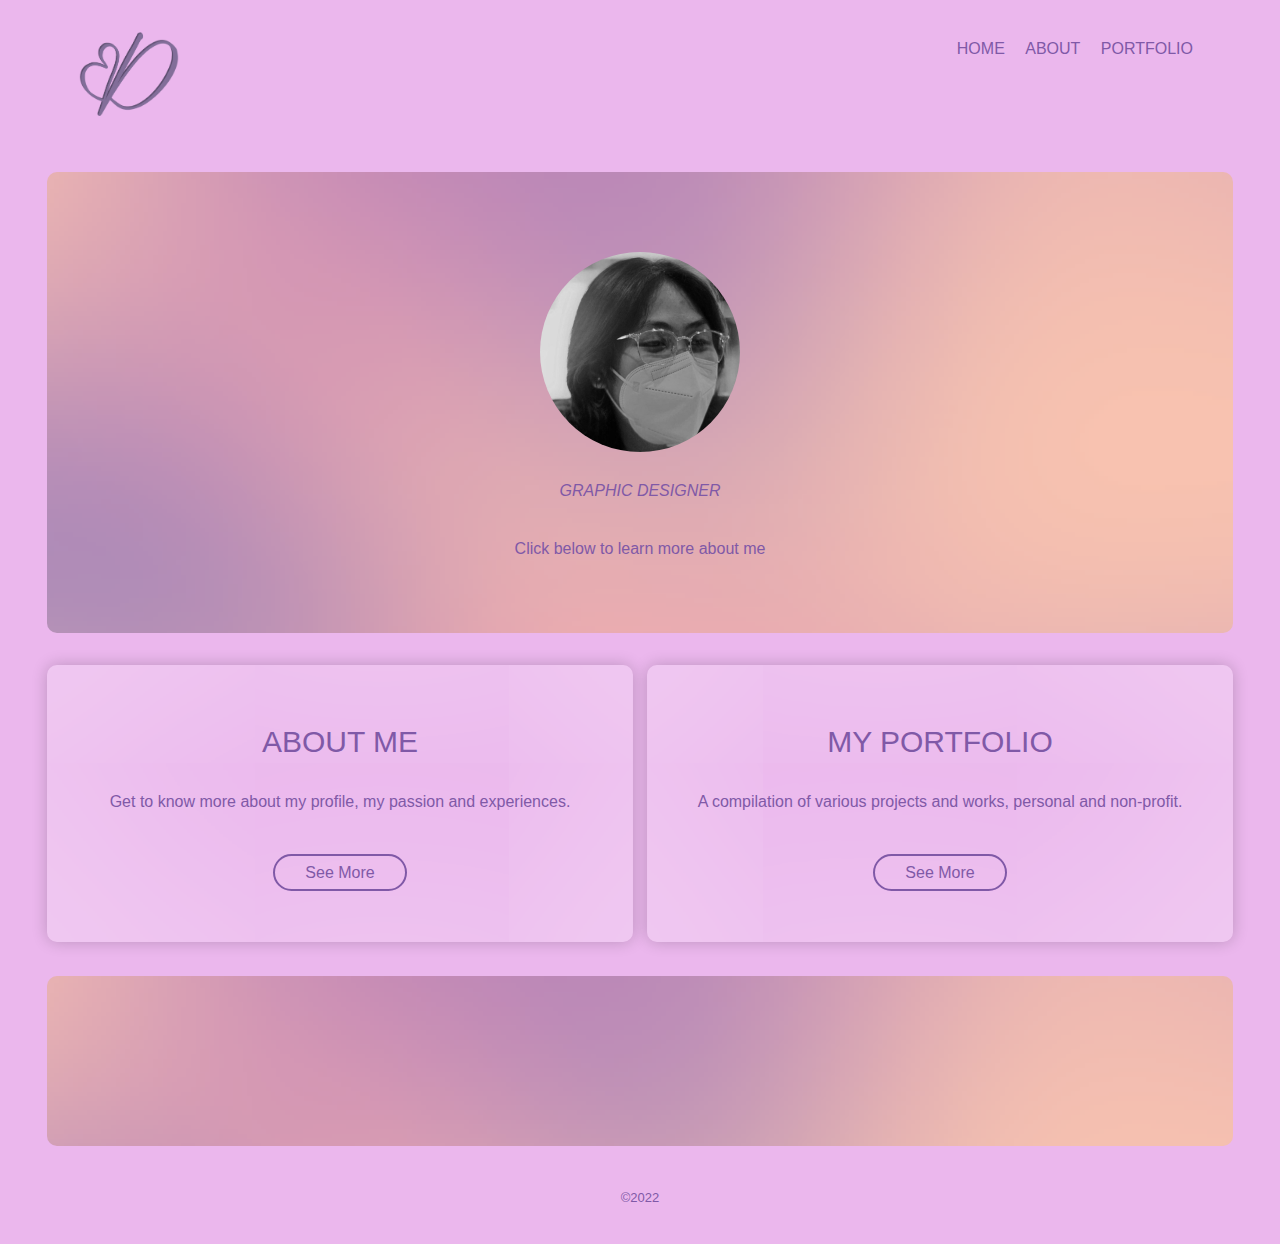
<file: index.html>
<!doctype html>
<html>
<head>
<meta charset="UTF-8">
<title>WebResume</title>
<link rel="stylesheet" href="style.css">
</head>

<body>

	<header>
		<div class="row">
			<div class="col">
				<a href="index.html">
				<img class="style-logo" src="mylogoweb.png" alt="BD Logo">
				</a>
				<nav class="style-nav">
					<ul>
						<li><a href="index.html">Home</a></li>
						<li><a href="about.html">About</a></li>
						<li><a href="portfolio.html">Portfolio</a></li>
					</ul>
				</nav>
			</div>
		</div>
	</header>
	
	<main>
		<div class="row">
			<div class="col">
				<div class="hero">
					<img class="me" src="aboutme.jpg">
					<h3><i>Graphic Designer</i></h3>
					<h4> Click below to learn more about me</h4>
				</div>
			</div>
		</div>
		<br>
		<div class="row">
			<div class="col col-md-one-half">
				<div class="info-box-tan">
					<h2>About Me</h2>
					<br>
					<p>Get to know more about my profile, my passion and experiences. </p>
					<br>
					<a href="about.html" class="button">See More</a>
				</div>
			</div>
			<div class="col col-md-one-half">
				<div class="info-box-dark">
					<h2>My Portfolio</h2>
					<br>
					<p>A compilation of various projects and works, personal and non-profit.</p>
					<br>
					<a href="portfolio.html" class="button">See More</a>
				</div>
			</div>
		</div>
		<div class="row">
            <div class="col">
				<div class="gradient">
				</div>
			</div>	
		</div>
	</main>
	
	<footer>
		<div class="row">
			<div class="col">
				<p class="footer-text">©2022</p>
				
			</div>
		</div>
	</footer>

</body>
</html>
</file>
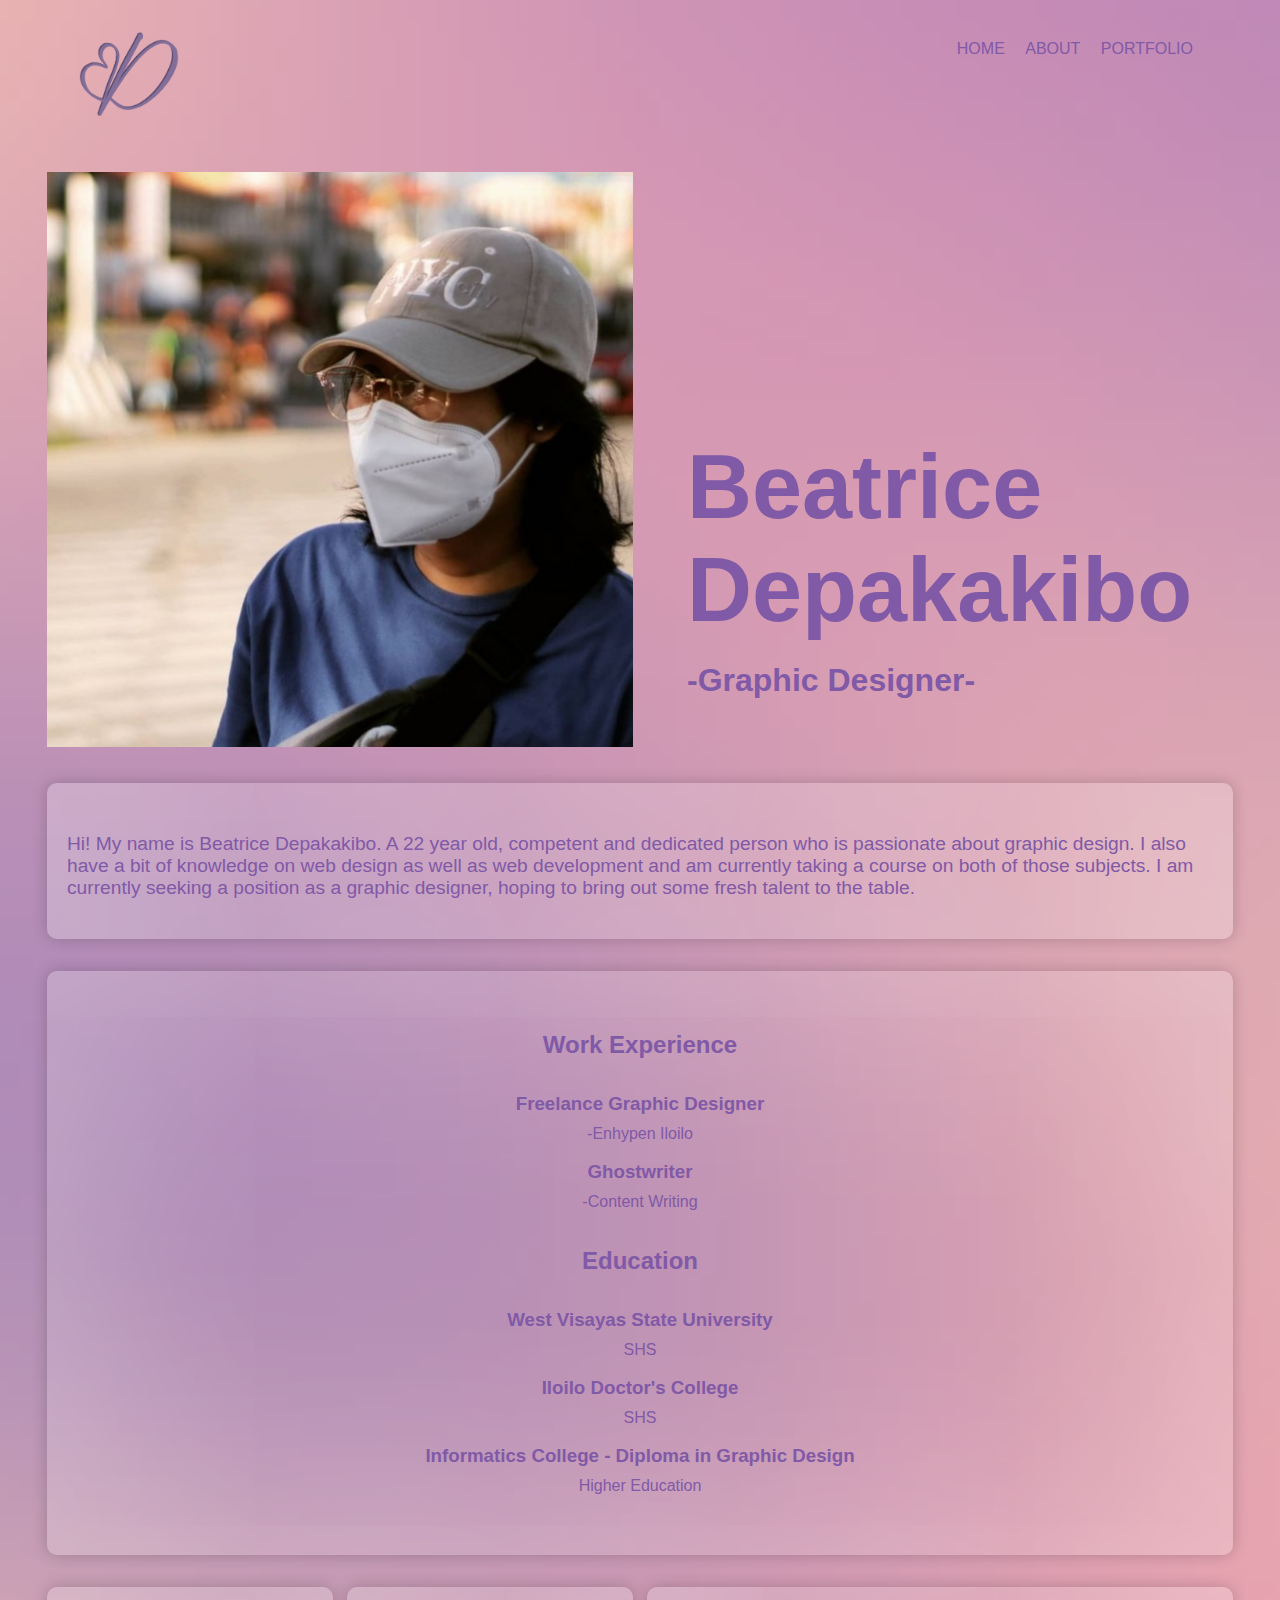
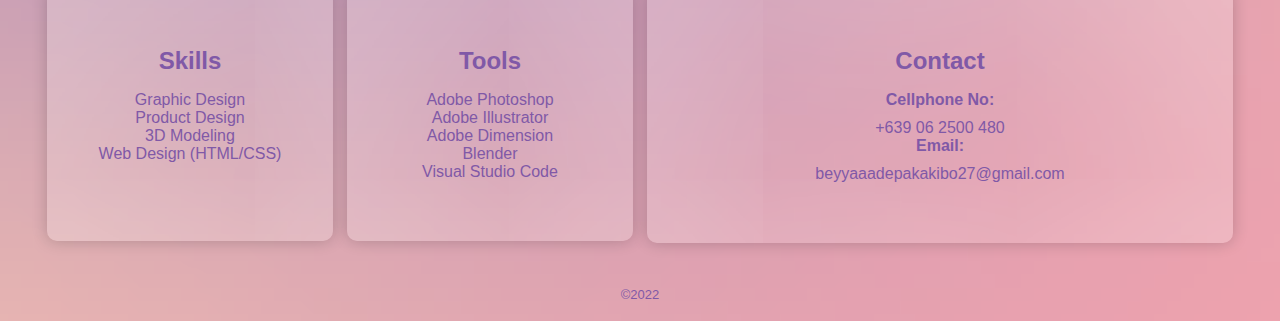
<file: about.html>
<!doctype html>
<html>
<head>
<meta charset="UTF-8">
<title>WebResume</title>
<link rel="stylesheet" href="style2.css">
</head>

<body>
    <header>
		<div class="row">
			<div class="col">
				<a href="index.html">
				<img class="style-logo" src="mylogoweb.png" alt="BD Logo">
				</a>
				<nav class="style-nav">
					<ul>
						<li><a href="index.html">Home</a></li>
						<li><a href="about.html">About</a></li>
						<li><a href="portfolio.html">Portfolio</a></li>
					</ul>
				</nav>
			</div>
		</div>
	</header>
    <main>
    <div class="row">
        <div class="col col-md-one-half">
            <div class="photo">
                <img class="photo1" src="photo1.jpg">
            </div>
        </div>
        <div class="col col-md-one-half">
            <div class="namelogo">
                <h1 class="name">Beatrice <br> Depakakibo</h1>
                <h2 class="sub"> -Graphic Designer-</h2>
            </div>
        </div>
    </div>
<br>
    <div class="row">
        <div class="col">
            <div class="profile">
                <p> Hi! My name is Beatrice Depakakibo. A 22 year old, competent and dedicated person who is passionate about graphic design. I also have a bit
                    of knowledge on web design as well as web development and am currently taking a course on both of those subjects.
                    I am currently seeking a position as a graphic designer, hoping to bring out some fresh talent to the table.</p>
            </div>
        </div>
    </div>
    <br>
    <div class="row">
        <div class="col">
            <div class="Exed">
                <h2> Work Experience</h2>
                <br>
                <h3> Freelance Graphic Designer</h3>
                <p> -Enhypen Iloilo</p>
                <br>
                <h3> Ghostwriter</h3>
                <p> -Content Writing</p>
                <br>
                <br>
                <h2> Education</h2>
                <br>
                <h3> West Visayas State University</h3>
                <p> SHS </p>
                <br>
                <h3> Iloilo Doctor's College</h3>
                <p> SHS </p>
                <br>
                <h3> Informatics College - Diploma in Graphic Design</h3>
                <p> Higher Education </p>
            </div>
        </div>
    </div>
    <br>
    <div class="row">
    <div class="col col-md-one-half col-lg-one-fourth">
        <div class="eh">
        <h2>Skills</h2>
        <ul>
            <li>Graphic Design</li>
            <li>Product Design</li>
            <li>3D Modeling</li>
            <li>Web Design (HTML/CSS)</li>
            <br>
        </ul>
    </div>
    </div>
	<div class="col col-md-one-half col-lg-one-fourth">
        <div class="eh">
        <h2>Tools</h2>
        <ul>
            <li>Adobe Photoshop</li>
            <li>Adobe Illustrator</li>
            <li>Adobe Dimension</li>
            <li>Blender</li>
            <li>Visual Studio Code</li>
        </ul>
        </div>
    </div>
    <div class="col col-md-one-half">
        <div class="contact">
            <h2> Contact</h2>
            <h4> Cellphone No:</h4>
            <p>+639 06 2500 480</p>
            <h4> Email:</h4>
            <p>beyyaaadepakakibo27@gmail.com</p>
        </div>
    </div>
</main>
<footer>
    <div class="row">
        <div class="col">
            <p class="footer-text">©2022</p>
            
        </div>
    </div>
</footer>
</body>
</file>
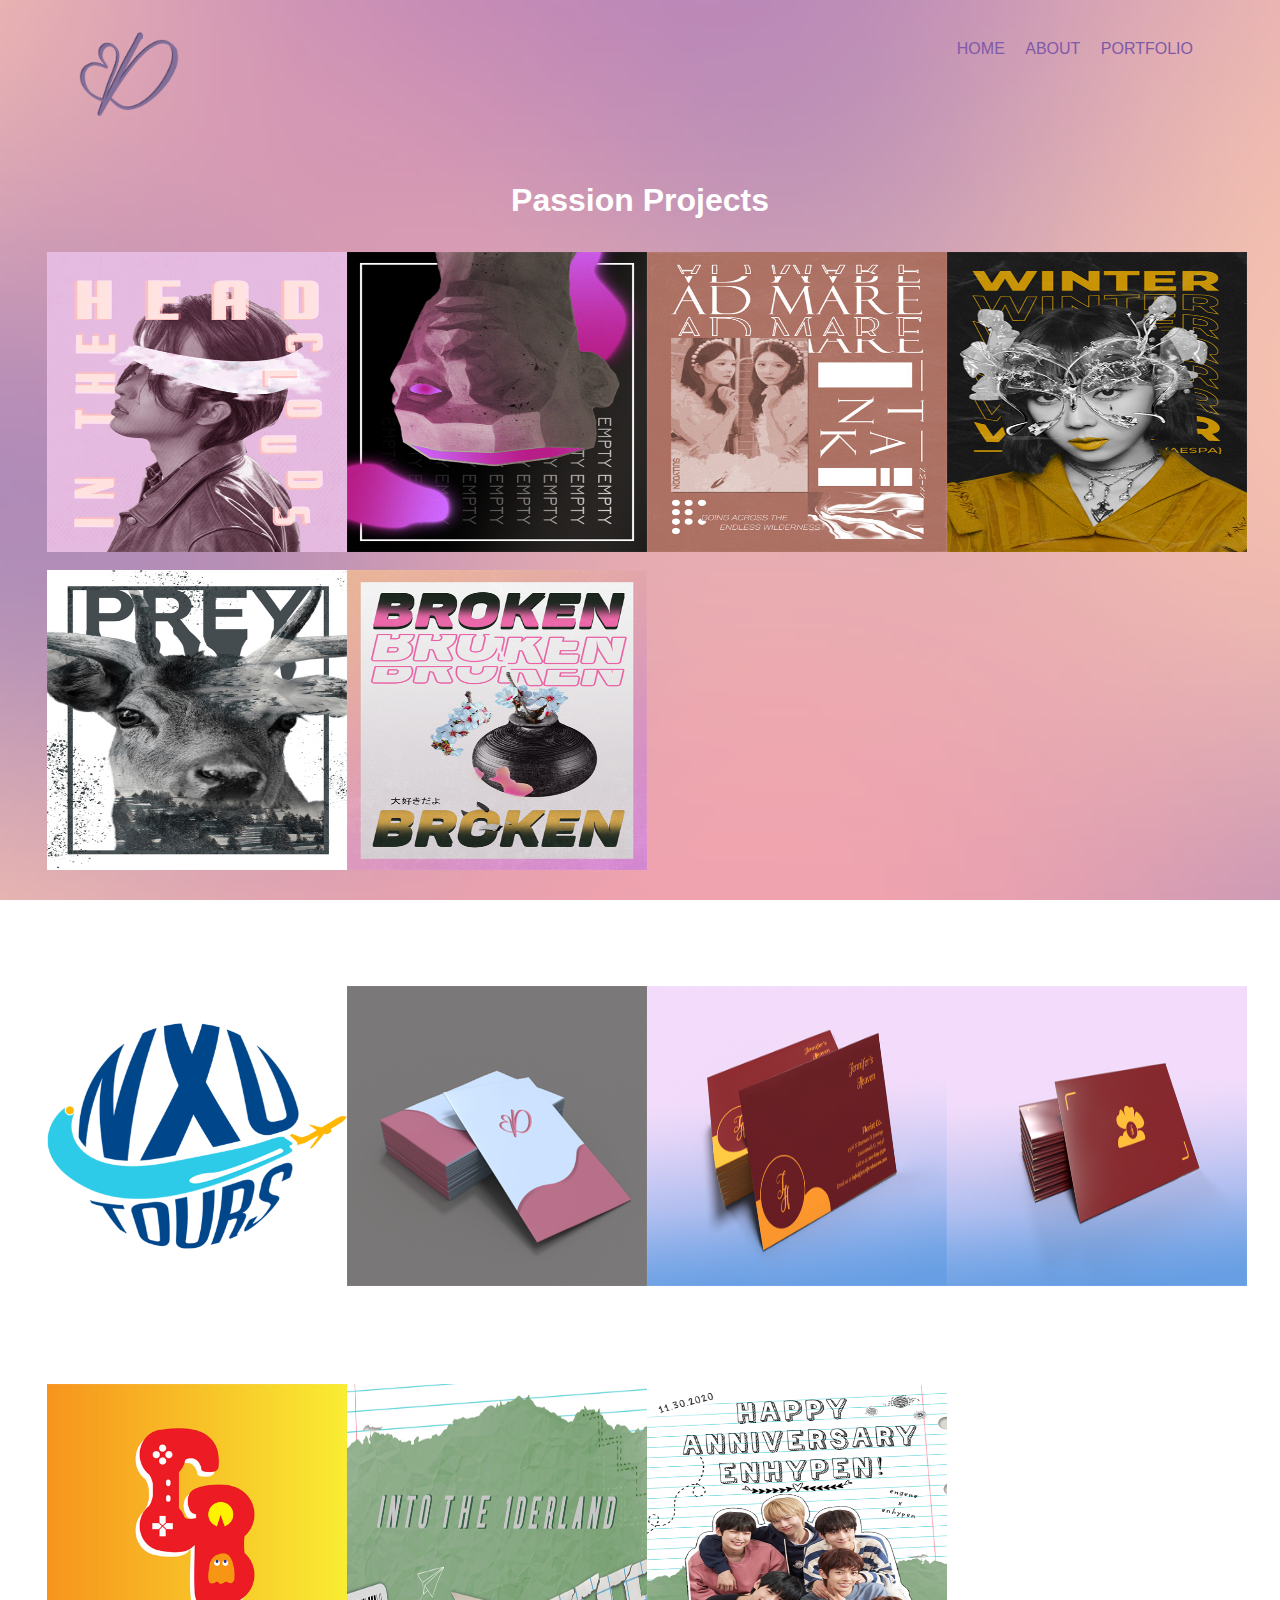
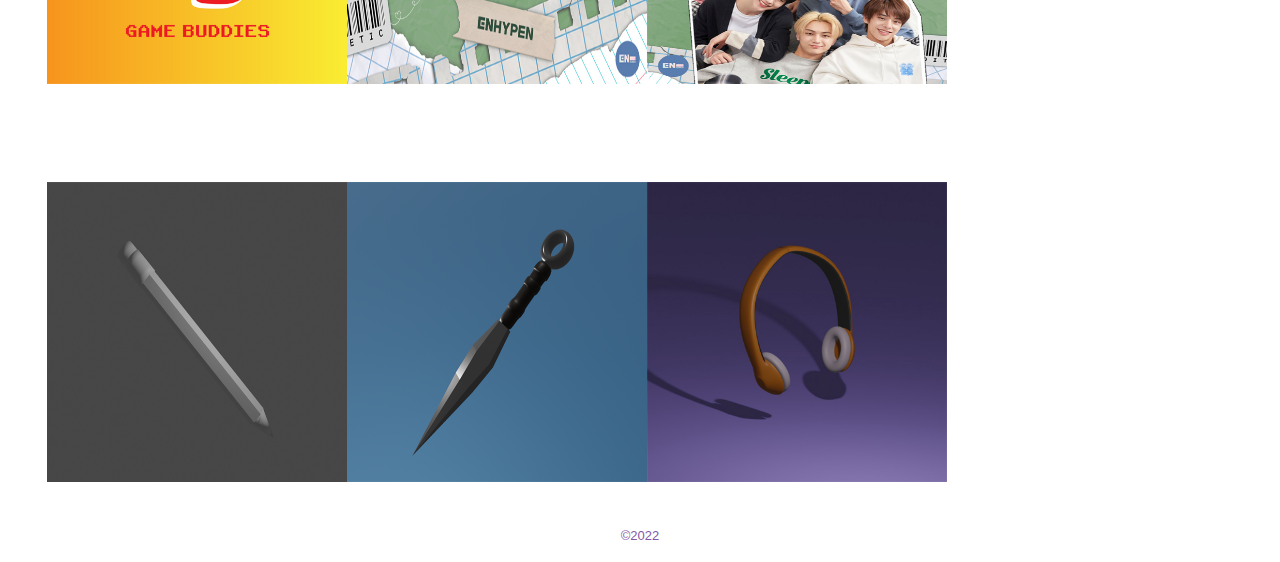
<file: portfolio.html>
<!doctype html>
<html>
<head>
<meta charset="UTF-8">
<title>WebResume</title>
<link rel="stylesheet" href="styleport.css">
</head>

<body>

	<header>
		<div class="row">
			<div class="col">
				<a href="index.html">
				<img class="style-logo" src="mylogoweb.png" alt="BD Logo">
				</a>
				<nav class="style-nav">
					<ul>
						<li><a href="index.html">Home</a></li>
						<li><a href="about.html">About</a></li>
						<li><a href="port.html">Portfolio</a></li>
					</ul>
				</nav>
			</div>
		</div>
	</header>
<main>
    <div class="row">
        <h1>Passion Projects</h1> <br>
        <div class="col col-md-one-half col-lg-one-fourth">
            <img class="eaj" src="eaj.jpg">
        </div>
        <div class="col col-md-one-half col-lg-one-fourth">
            <img class="feels" src="feels.jpg">
        </div>
        <div class="col col-md-one-half col-lg-one-fourth">
            <img class="sully" src="SULLYOON.jpg">
        </div>
        <div class="col col-md-one-half col-lg-one-fourth">
            <img class="winter" src="wintereu.jpg">
        </div>
        </div>
        <div class="row">
            <div class="col col-md-one-half col-lg-one-fourth">
                <img class="prey" src="PREY.jpg">
            </div>
            <div class="col col-md-one-half col-lg-one-fourth">
                <img class="prac" src="posterprac.jpg">
            </div>
        </div>
        <br>
        <div class="row">
            <h1>Design Prompts</h1> <br>
            <div class="col col-md-one-half col-lg-one-fourth">
                <img class="nxu" src="NXUver2.png">
            </div>
            <div class="col col-md-one-half col-lg-one-fourth">
                <img class="bc1" src="mbcver1a.png">
            </div>
            <div class="col col-md-one-half col-lg-one-fourth">
                <img class="bc2" src="ver2bcf.png">
            </div>
            <div class="col col-md-one-half col-lg-one-fourth">
                <img class="bc3" src="ver2bcb.png">
            </div>
            </div>

            <div class="row">
                <h1>Non-Profit Works</h1> <br>
                <div class="col col-md-one-half col-lg-one-fourth">
                    <img class="lg" src="MyLogo.jpg">
                </div>
                <div class="col col-md-one-half col-lg-one-fourth">
                    <img class="en1" src="enH.jpg">
                </div>
                <div class="col col-md-one-half col-lg-one-fourth">
                    <img class="en2" src="enha.png">
                </div>
                </div>

                <div class="row">
                    <h1>3D Models</h1> <br>
                    <div class="col col-md-one-half col-lg-one-fourth">
                        <img class="pen" src="Activity.jpg">
                    </div>
                    <div class="col col-md-one-half col-lg-one-fourth">
                        <img class="jett" src="kunai.png">
                    </div>
                    <div class="col col-md-one-half col-lg-one-fourth">
                        <img class="hp" src="MyHeadphones.jpg">
                    </div>
                    </div>
                <br>
            </main>
                <footer>
                    <div class="row">
                        <div class="col">
                            <p class="footer-text">©2022</p>
                            
                        </div>
                    </div>
                </footer>


</body>
</html>
</file>
<file: style.css>
@charset "UTF-8";
/* CSS Document */

html, 
html * {
	padding: 0;
	margin: 0;
	box-sizing: border-box;
	font-family: Gotham, Helvetica Neue, Helvetica, Arial," sans-serif";
}

header {
	padding: 32px;
}

img {
	width: 100%;
	max-width: 100%;
	height: auto;
	vertical-align: middle;
}

footer {
	padding: 20px 30px;
}

body {
	margin-left: auto;
	margin-right: auto;
	background: #e295e4ae;
}

.style-logo {
	margin-left: auto;
	margin-right: auto;
	display: block;
	width: 100px;
    margin-bottom: 10px;
}

.style-nav ul {
	list-style-type: none;
}

.style-nav ul li a {
	text-decoration: none;
	color: #8059a7;
	text-align: center;
	display: block;
	text-transform: uppercase;
	padding: 8px;
}

.style-nav ul li :hover {color: white;}

.hero {
	background-image: url(gradient.png);
	background-size: cover;
	padding: 20px 20px 50px 20px;
	color: #8059a7;
	text-align: center;
    border-radius: 10px;
}

.gradient {
	background-image: url(gradient.png);
	background-size: cover;
	padding: 70px 70px 100px 70px;
	color: #FFFFFF;
	text-align: center;
    border-radius: 10px;
}

.me {width: 200px;
    margin-top: 60px;
    border-radius: 50%;}

h1 {
	font-size: 57px;
	text-transform: uppercase;
	font-weight: 200;
    padding-top: 40px;

}

h2 {
	font-size: 30px;
	text-transform: uppercase;
	font-weight: 200;
	margin-bottom: 23px;
}

h3 {
	font-size: 16px;
	text-transform: uppercase;
	font-weight: 200;
    padding-top: 50px;
}

h4 {
	margin-top: 40px;
	font-size: 16px;
	font-weight: 200;
	margin-bottom: 25px;
}

p {
	font-size: 16px;
	font-weight: 400;
	margin-bottom: 35px;
}

.button {
	border: 2px #8059a7 solid;
	padding: 8px 30px;
	border-radius: 30px;
	color: #8059a7;
	text-decoration: none;
}

.button:hover {color: white;
                border-color: #FFFFFF; }

.info-box-tan {
	color: #8059a7;
	padding: 60px 20px 60px;
	text-align: center;
    box-shadow: 0 0 1rem 0 rgba(0, 0, 0, .2); 
    border-radius: 10px;
    position: relative;
    z-index: 1;
    background: inherit;
    overflow: hidden;
	margin-bottom: 20px
}

.info-box-tan:before {
    content: "";
    position: absolute;
    background: inherit;
    z-index: -1;
    top: 0;
    left: 0;
    right: 0;
    bottom: 0;
    box-shadow: inset 0 0 2000px rgba(255, 255, 255, .5);
    filter: blur(5px);
    margin: -20px;
  }

.info-box-dark  {
	color: #8059a7;
	padding: 60px 20px 60px;
	text-align: center;
    box-shadow: 0 0 1rem 0 rgba(0, 0, 0, .2); 
    border-radius: 10px;
    position: relative;
    z-index: 1;
    background: inherit;
    overflow: hidden;
	margin-bottom: 20px;
}

.info-box-dark:before {
    content: "";
    position: absolute;
    background: inherit;
    z-index: -1;
    top: 0;
    left: 0;
    right: 0;
    bottom: 0;
    box-shadow: inset 0 0 2000px rgba(255, 255, 255, .5);
    filter: blur(5px);
    margin: -20px;
  }

.footer-text {
	font-size: 13px;
    color: #8059a7;
	margin-bottom: 5px;
    text-align: center;
    margin-top: 10px;
}

.col {
	width: 100%;
}

.row:before, .row:after {
	content: "";
	display: table;
}

.row:after {
	clear: both;
}

/*Tablet View*/

@media (min-width: 768px){
	
	body {
		max-width: 778px;
	}
	
	.style-nav ul li {
		display: inline-block;
	}
	
	.style-nav ul {
		text-align: center;
	}
	
	h1 {
		font-size: 40px;
		margin-bottom: 90px;
	}
	
	h2 {
		margin-bottom: 16px;
	}
	
	.col-md-one-half {
		width: 50%;
	}
	
	.col {
		float: left;
		padding: 0px 7px 14px;
	}
    h3 {margin-top: -0px;}
}

/*Desktop View*/

@media (min-width: 1024px){
	
	body {
		max-width: 1200px;
	}
	
	.style-logo {
		float: left;
	}
	
	.style-nav {
		float: right;
	}
	
	.col-lg-one-fourth {
		width: 25%;
	}

    h3 {margin-top: -20px;}
}
</file>
<file: style2.css>
@charset "UTF-8";
/* CSS Document */

html, 
html * {
	padding: 0;
	margin: 0;
	box-sizing: border-box;
	font-family: Gotham, Helvetica Neue, Helvetica, Arial," sans-serif";
}

header {
	padding: 32px;
}
body {background-image: url(gradient.png);
	background-size: cover;
	background-repeat: no-repeat;
	margin-left: auto;
	margin-right: auto;
}

.style-logo {
	margin-left: auto;
	margin-right: auto;
	display: block;
	width: 100px;
    margin-bottom: 10px;
}

.style-nav ul {
	list-style-type: none;
}

.style-nav ul li a {
	text-decoration: none;
	color: #8059a7;
	text-align: center;
	display: block;
	text-transform: uppercase;
	padding: 8px;
}

.style-nav ul li :hover {color: white;}

.photo1 {width: 100%;}

.namelogo {margin-bottom: 20px;
		padding-top: 20px;
		color: #8059a7;
		margin-left: 20px;
			margin-right: 20px;}

h1 {padding-bottom: 20px;
	font-size: 70px;}

.profile { color: #8059a7;
			font-size: larger;
			padding: 40px 20px 40px;
			box-shadow: 0 0 1rem 0 rgba(0, 0, 0, .2); 
			position: relative;
			z-index: 1;
			background: inherit;
			overflow: hidden;
			border-radius: 10px;}

.profile:before { content: "";
				position: absolute;
				background: inherit;
				z-index: -1;
				top: 0;
				left: 0;
				right: 0;
				bottom: 0;
				box-shadow: inset 0 0 2000px rgba(255, 255, 255, .5);
				filter: blur(5px);
				margin: -20px;
			  }			

.Exed {text-align: center;
		color: #8059a7;
		padding: 60px 20px 60px;
		text-align: center;
		box-shadow: 0 0 1rem 0 rgba(0, 0, 0, .2); 
		position: relative;
		z-index: 1;
		background: inherit;
		overflow: hidden;
		border-radius: 10px;
	}
	
	.Exed:before {
		content: "";
		position: absolute;
		background: inherit;
		z-index: -1;
		top: 0;
		left: 0;
		right: 0;
		bottom: 0;
		box-shadow: inset 0 0 2000px rgba(255, 255, 255, .5);
		filter: blur(5px);
		margin: -20px;
	  }		

	  .eh {text-align: center;
		color: #8059a7;
		padding: 60px 20px 60px;
		text-align: center;
		box-shadow: 0 0 1rem 0 rgba(0, 0, 0, .2); 
		position: relative;
		z-index: 1;
		background: inherit;
		overflow: hidden;
		margin-bottom: 20px;
		border-radius: 10px;
	}
	
	.eh:before {
		content: "";
		position: absolute;
		background: inherit;
		z-index: -1;
		top: 0;
		left: 0;
		right: 0;
		bottom: 0;
		box-shadow: inset 0 0 2000px rgba(255, 255, 255, .5);
		filter: blur(5px);
		margin: -20px;
	  }		
	  
	ul {list-style-type: none;}

	.contact {text-align: center;
		color: #8059a7;
		padding: 60px 20px 60px;
		text-align: center;
		box-shadow: 0 0 1rem 0 rgba(0, 0, 0, .2); 
		position: relative;
		z-index: 1;
		background: inherit;
		overflow: hidden;
		margin-bottom: 20px;
		border-radius: 10px;
	}
	
	.contact:before {
		content: "";
		position: absolute;
		background: inherit;
		z-index: -1;
		top: 0;
		left: 0;
		right: 0;
		bottom: 0;
		box-shadow: inset 0 0 2000px rgba(255, 255, 255, .5);
		filter: blur(5px);
		margin: -20px;
	  }		

	  p {margin-top: 10px;}

.col {
	width: 100%;
}

.row:before, .row:after {
	content: "";
	display: table;
}

.row:after {
	clear: both;
}

.footer-text {
	font-size: 13px;
    color: #8059a7;
	margin-bottom: 5px;
    text-align: center;
    margin-top: 10px;
}

/*Tablet View*/

@media (min-width: 768px){
	
	body {
		max-width: 778px;
	}
	
	.style-nav ul li {
		display: inline-block;
	}
	
	.style-nav ul {
		text-align: center;
	}
	
	h1 {
		font-size: 40px;
	}
	
	h2 {
		margin-bottom: 16px;
	}
	
	.col-md-one-half {
		width: 50%;
	}
	
	.col {
		float: left;
		padding: 0px 7px 14px;
	}
    h3 {margin-top: 0px;}

	.namelogo { padding-top: 40%;}

	.name {font-size: 60px;}
}

/*Desktop View*/

@media (min-width: 1024px){
	
	body {
		max-width: 1200px;
	}
	
	.style-logo {
		float: left;
	}
	
	.style-nav {
		float: right;
	}
	
	.col-lg-one-fourth {
		width: 25%;
	}

    h3 {margin-top: 0px;}

	.namelogo {padding-top: 45%;
				padding-left: 20px;}
	.name {font-size: 90px;}
	.sub { font-size: xx-large; }		
}
</file>
<file: styleport.css>
@charset "UTF-8";
/* CSS Document */

html, 
html * {
	padding: 0;
	margin: 0;
	box-sizing: border-box;
	font-family: Gotham, Helvetica Neue, Helvetica, Arial," sans-serif";
}

header {
	padding: 32px;
}
body {background-image: url(gradient.png);
	background-size: cover;
	background-repeat: no-repeat;
	margin-left: auto;
	margin-right: auto;
	background-attachment: fixed;
}

.style-logo {
	margin-left: auto;
	margin-right: auto;
	display: block;
	width: 100px;
    margin-bottom: 10px;
}

.style-nav ul {
	list-style-type: none;
}

.style-nav ul li a {
	text-decoration: none;
	color: #8059a7;
	text-align: center;
	display: block;
	text-transform: uppercase;
	padding: 8px;
}

.style-nav ul li :hover {color: white;}

.col {
	width: 100%;
}

.row:before, .row:after {
	content: "";
	display: table;
}

.row:after {
	clear: both;
}

.footer-text {
	font-size: 13px;
    color: #8059a7;
	margin-bottom: 5px;
    text-align: center;
    margin-top: 10px;
}

h1 {text-align: center;
margin-top: 10px;
margin-bottom: 15px;
color: white;}

.eaj {width: 450px;
        height: 450px;
    position: relative;
    transition-property: all;
    transition-duration: 1s;
    /* transition-delay: 2s; */
    /* transition-timing-function: linear; */
    /* transition-timing-function: ease-in; */}
.eaj:hover {
    width: 470px;
    height: 620px;
    z-index: 6;
}

.feels {width: 450px;
    height: 450px;
position: relative;
/* transition-property: background, border-radius; */
transition-property: all;
transition-duration: 1s;
/* transition-delay: 2s; */
/* transition-timing-function: linear; */
/* transition-timing-function: ease-in; */}
.feels:hover {
width: 470px;
height: 620px;
z-index: 5;
}

.sully {width: 450px;
    height: 450px;
position: relative;
/* transition-property: background, border-radius; */
transition-property: all;
transition-duration: 1s;
/* transition-delay: 2s; */
/* transition-timing-function: linear; */
/* transition-timing-function: ease-in; */}
.sully:hover {
width: 470px;
height: 620px;
z-index: 4;
}

.winter {width: 450px;
    height: 450px;
position: relative;
/* transition-property: background, border-radius; */
transition-property: all;
transition-duration: 1s;
/* transition-delay: 2s; */
/* transition-timing-function: linear; */
/* transition-timing-function: ease-in; */}
.winter:hover {
width: 470px;
height: 620px;
z-index: 3;
}

.prey {width: 450px;
    height: 450px;
position: relative;
/* transition-property: background, border-radius; */
transition-property: all;
transition-duration: 1s;
/* transition-delay: 2s; */
/* transition-timing-function: linear; */
/* transition-timing-function: ease-in; */}
.prey:hover {
width: 470px;
height: 620px;
z-index: 3;
}

.prac {width: 450px;
    height: 450px;
position: relative;
/* transition-property: background, border-radius; */
transition-property: all;
transition-duration: 1s;
/* transition-delay: 2s; */
/* transition-timing-function: linear; */
/* transition-timing-function: ease-in; */}
.prac:hover {
width: 470px;
height: 620px;
z-index: 2;
}

.nxu {width: 450px;
    height: 450px;
position: relative;
/* transition-property: background, border-radius; */
transition-property: all;
transition-duration: 1s;
/* transition-delay: 2s; */
/* transition-timing-function: linear; */
/* transition-timing-function: ease-in; */}
.nxu:hover {
width: 480px;
height: 480px;
z-index: 4;
}

.bc1 {width: 450px;
    height: 450px;
position: relative;
/* transition-property: background, border-radius; */
transition-property: all;
transition-duration: 1s;
/* transition-delay: 2s; */
/* transition-timing-function: linear; */
/* transition-timing-function: ease-in; */}
.bc1:hover {
width: 480px;
height: 480px;
z-index: 3;
}

.bc2 {width: 450px;
    height: 450px;
position: relative;
/* transition-property: background, border-radius; */
transition-property: all;
transition-duration: 1s;
/* transition-delay: 2s; */
/* transition-timing-function: linear; */
/* transition-timing-function: ease-in; */}
.bc2:hover {
width: 620px;
height: 350px;
z-index: 2;
}

.bc3 {width: 450px;
    height: 450px;
position: relative;
/* transition-property: background, border-radius; */
transition-property: all;
transition-duration: 1s;
/* transition-delay: 2s; */
/* transition-timing-function: linear; */
/* transition-timing-function: ease-in; */}
.bc3:hover {
width: 620px;
height: 350px;
z-index: 1;
}

.lg {width: 450px;
    height: 450px;
position: relative;
/* transition-property: background, border-radius; */
transition-property: all;
transition-duration: 1s;
/* transition-delay: 2s; */
/* transition-timing-function: linear; */
/* transition-timing-function: ease-in; */}
.lg:hover {
width: 480px;
height: 480px;
z-index: 3;
}

.en1 {width: 450px;
    height: 450px;
position: relative;
/* transition-property: background, border-radius; */
transition-property: all;
transition-duration: 1s;
/* transition-delay: 2s; */
/* transition-timing-function: linear; */
/* transition-timing-function: ease-in; */}
.en1:hover {
width: 620px;
height: 400px;
z-index: 2;
}

.en2 {width: 450px;
    height: 450px;
position: relative;
/* transition-property: background, border-radius; */
transition-property: all;
transition-duration: 1s;
/* transition-delay: 2s; */
/* transition-timing-function: linear; */
/* transition-timing-function: ease-in; */}
.en2:hover {
width: 480px;
height: 620px;
z-index: 1;
}

.pen {width: 450px;
    height: 450px;
position: relative;
/* transition-property: background, border-radius; */
transition-property: all;
transition-duration: 1s;
/* transition-delay: 2s; */
/* transition-timing-function: linear; */
/* transition-timing-function: ease-in; */}
.pen:hover {
width: 480px;
height: 480px;
z-index: 3;
}

.jett {width: 450px;
    height: 450px;
position: relative;
/* transition-property: background, border-radius; */
transition-property: all;
transition-duration: 1s;
/* transition-delay: 2s; */
/* transition-timing-function: linear; */
/* transition-timing-function: ease-in; */}
.jett:hover {
width: 480px;
height: 480px;
z-index: 2;
}

.hp {width: 450px;
    height: 450px;
position: relative;
/* transition-property: background, border-radius; */
transition-property: all;
transition-duration: 1s;
/* transition-delay: 2s; */
/* transition-timing-function: linear; */
/* transition-timing-function: ease-in; */}
.hp:hover {
width: 480px;
height: 480px;
z-index: 1;
}


@media (min-width: 768px){
	
	body {
		max-width: 778px;
	}
	
	.style-nav ul li {
		display: inline-block;
	}
	
	.style-nav ul {
		text-align: center;
	}
	.col-md-one-half {
		width: 50%;
	}
	
	.col {
		float: left;
		padding: 0px 7px 14px;
	}
}

@media (min-width: 1024px){
	
	body {
		max-width: 1200px;
	}
	
	.style-logo {
		float: left;
	}
	
	.style-nav {
		float: right;
	}
	
	.col-lg-one-fourth {
		width: 25%;
	}

    .eaj {width: 300px;
        height: 300px;}

    .feels {width: 300px;
            height: 300px;}
    .sully {width: 300px;
            height: 300px;}
    .winter {width: 300px;
            height: 300px;}
    .prey {width: 300px;
            height: 300px;}
    .prac {width: 300px;
            height: 300px;}
	.nxu {width: 300px;
			height: 300px;}
			.bc1 {width: 300px;
				height: 300px;}
				.bc2 {width: 300px;
					height: 300px;}
					.bc3 {width: 300px;
						height: 300px;}
	.lg {width: 300px;
		height: 300px;}
		.en1 {width: 300px;
			height: 300px;}
			.en2 {width: 300px;
				height: 300px;}
				.pen {width: 300px;
					height: 300px;}
					.jett {width: 300px;
						height: 300px;}
						.hp {width: 300px;
							height: 300px;}
    
}
</file>
